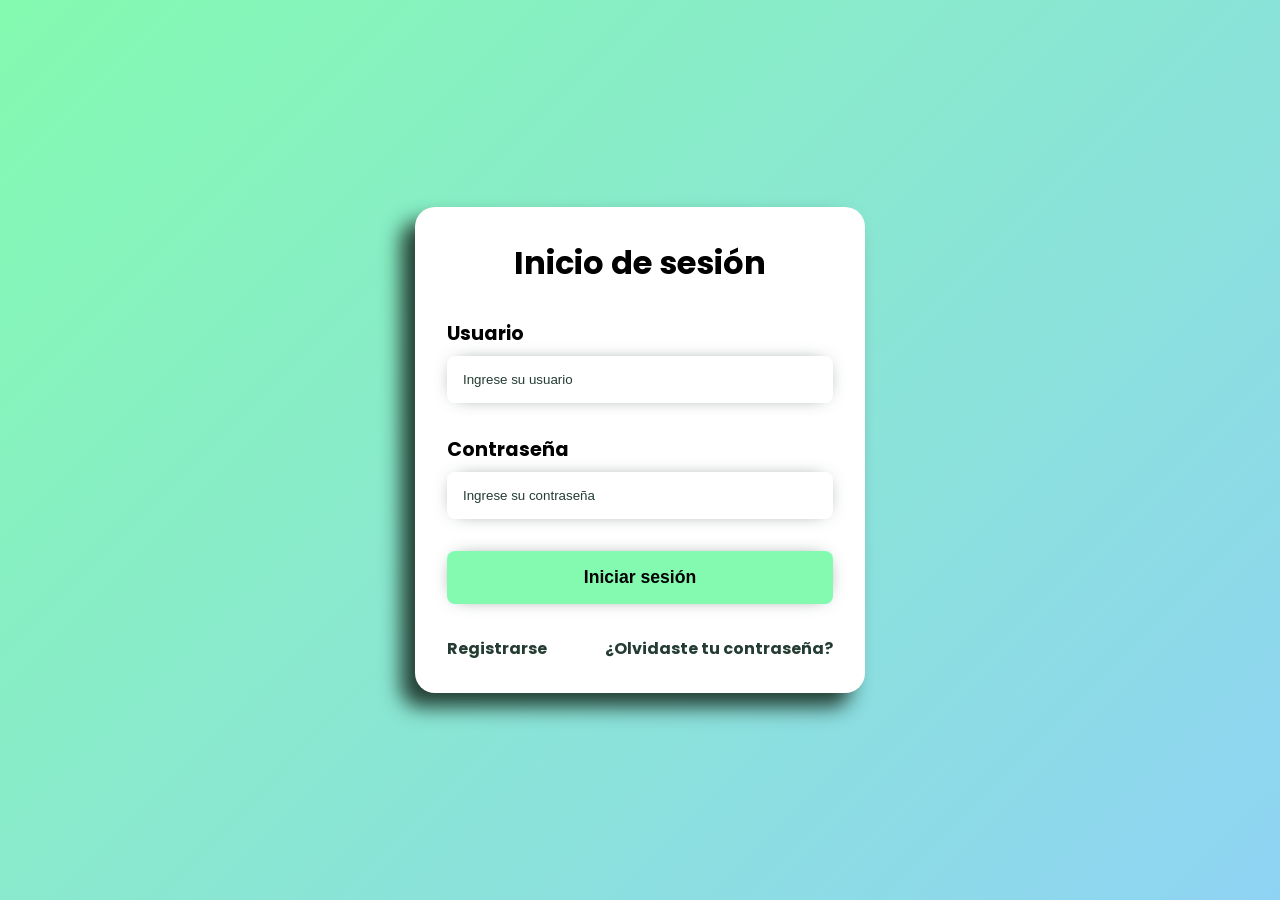
<file: formulario de inicio de sesion/index.html>
<!DOCTYPE html>
<html lang="en">

<head>
  <meta charset="UTF-8">
  <meta name="viewport" content="width=device-width, initial-scale=1.0">
  <link rel="preconnect" href="https://fonts.googleapis.com">
  <link rel="preconnect" href="https://fonts.gstatic.com" crossorigin>
  <link href="https://fonts.googleapis.com/css2?family=Poppins:wght@400;500;600;700&display=swap" rel="stylesheet">
  <script type="module" src="./src/index.js"></script>
  <link rel="stylesheet" href="css/style.css">
  <title>Formulario de inicio de sesión</title>
</head>

<body>
  <main>
    <!-- formulario de inicio de sesion -->
    <section class="formulario">
      <div class="login hidden">
        <div class="titulo-formulario">
          <h1>Inicio de sesión</h1>
        </div>
        <form action="">
          <div class="campo-formulario">
            <div class="formulario-label">
              <label for="login-usuario">Usuario</label>
            </div>
            <div class="formulario-input">
              <input type="text" id="login-usuario" name="login-usuario" placeholder="Ingrese su usuario" required>
            </div>
          </div>
          <div class="campo-formulario">
            <div class="formulario-label">
              <label for="login-contrasena">Contraseña</label>
            </div>
            <div class="formulario-input">
              <input type="password" id="login-contrasena" name="login-contrasena" placeholder="Ingrese su contraseña" required>
            </div>
          </div>
          <div class="boton-enviar">
            <button type="submit">Iniciar sesión</button>
          </div>
          <div class="otros-botones">
            <a href="" id="registrarse">Registrarse</a>
            <a href="">¿Olvidaste tu contraseña?</a>
          </div>
        </form>
      </div>

      <!-- formulario de registro -->

      <div class="registro">
        <div class="titulo-formulario">
          <h1>Registro</h1>
        </div>
        <form action="">
        <div class="campo-formulario">
          <div class="formulario-label">
            <label for="registro-usuario">Usuario</label>
          </div>
          <div class="formulario-input">
            <input type="text" id="registro-usuario" name="registro-usuario" placeholder="Elija su nombre de usuario" required>
          </div>
        </div>
        <div class="campo-formulario">
          <div class="formulario-label">
            <label for="registro-contrasena">Contraseña</label>
          </div>
          <div class="formulario-input">
            <input type="password" id="registro-contrasena" name="registro-contrasena" placeholder="Elija una contraseña" required>
          </div>
        </div>
        <div class="campo-formulario">
          <div class="formulario-label">
            <label for="registro-confirmar-contrasena">Confirmar contraseña</label>
          </div>
          <div class="formulario-input">
            <input type="password" id="registro-confirmar-contrasena" name="registro-confirmar-contrasena"
              placeholder="Confirme su contraseña" required>
          </div>
        </div>
        <div class="boton-enviar">
          <button type="submit">Registrarse</button>
        </div>
        <div class="otros-botones">
          <a href="" id="login">¿Ya tienes una cuenta?</a>
        </div>
        </form>
      </div>
    </section>
  </main>

</body>

</html>
</file>
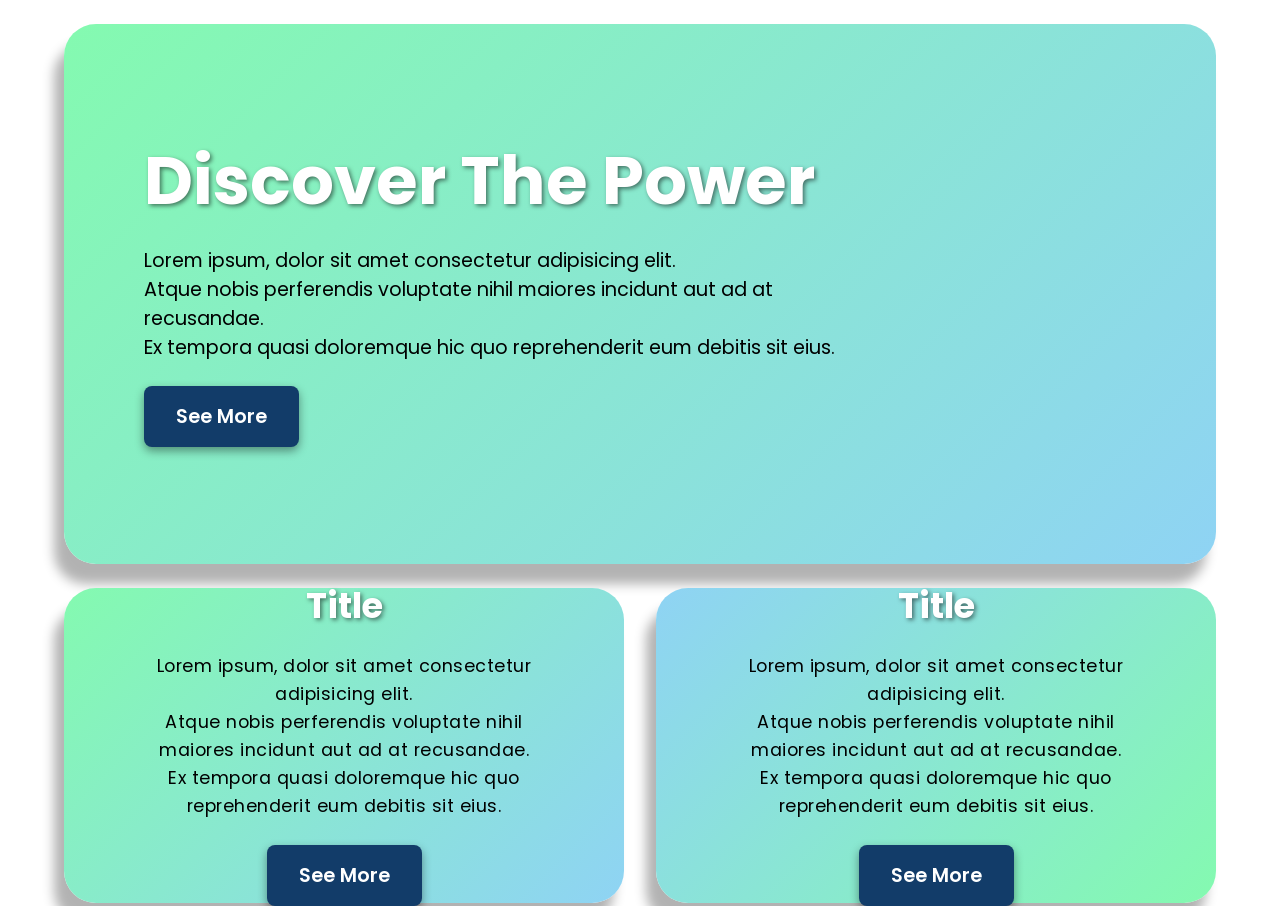
<file: hero/index.html>
<!DOCTYPE html>
<html lang="en">

<head>
  <meta charset="UTF-8">
  <meta name="viewport" content="width=device-width, initial-scale=1.0">
  <link rel="preconnect" href="https://fonts.googleapis.com">
  <link rel="preconnect" href="https://fonts.gstatic.com" crossorigin>
  <link href="https://fonts.googleapis.com/css2?family=Poppins:wght@400;500;600;700&display=swap" rel="stylesheet">
  <link rel="stylesheet" href="./style/style.css">
  <title>Hero</title>
</head>

<body>
  <main>
    <section class="hero">
      <div class="call-to-action">
        <div class="content">
          <div class="title-container">
            <h2>Discover the power</h2>
          </div>
          <div class="description-container">
            <p>Lorem ipsum, dolor sit amet consectetur adipisicing elit.<br> Atque nobis perferendis voluptate nihil maiores incidunt aut ad at recusandae. <br>Ex tempora quasi doloremque hic quo reprehenderit eum debitis sit eius.</p>
          </div>
          <div class="button-container">
            <button>See More</button>
          </div>
        </div>
      </div>
    </section>
    <section class="secundary">
      <div class="box1">
        <div class="title-box">
          <h2>Title</h2>
        </div>
        <div class="description-box">
          <p>Lorem ipsum, dolor sit amet consectetur adipisicing elit.<br> Atque nobis perferendis voluptate nihil maiores
            incidunt aut ad at recusandae. <br>Ex tempora quasi doloremque hic quo reprehenderit eum debitis sit eius.</p>
        </div>
        <div class="button-box">
          <button>See More</button>
        </div>
      </div>
      <div class="box2">
        <div class="title-box">
          <h2>Title</h2>
        </div>
        <div class="description-box">
          <p>Lorem ipsum, dolor sit amet consectetur adipisicing elit.<br> Atque nobis perferendis voluptate nihil maiores
            incidunt aut ad at recusandae. <br>Ex tempora quasi doloremque hic quo reprehenderit eum debitis sit eius.</p>
        </div>
        <div class="button-box">
          <button>See More</button>
        </div>
      </div>
    </section>
  </main>
</body>

</html>
</file>
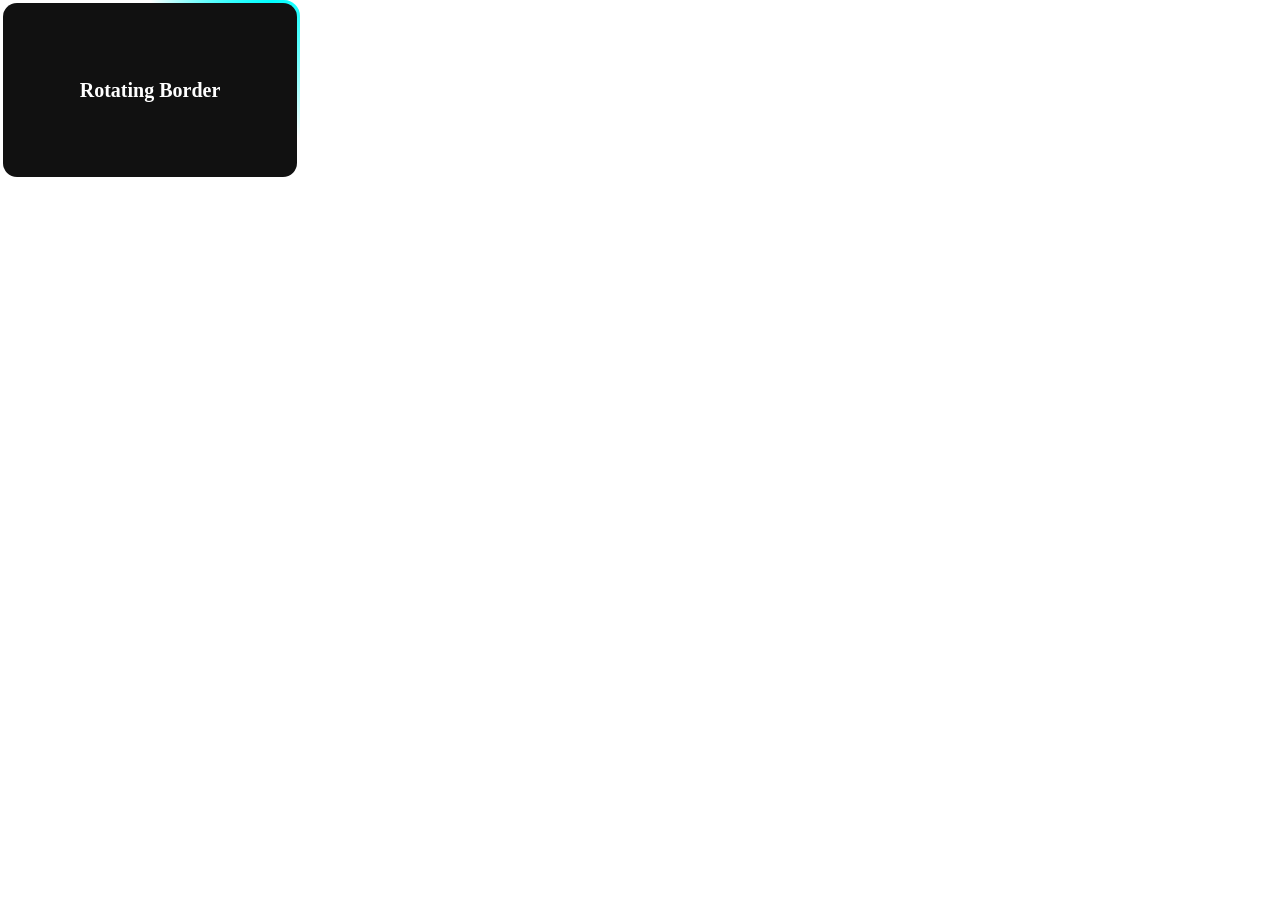
<file: rotating-glow-border/index.html>
<!DOCTYPE html>
<html lang="en">
<head>
  <meta charset="UTF-8">
  <meta name="viewport" content="width=device-width, initial-scale=1.0">
  <title>caja con borde animado</title>
  <link rel="stylesheet" href="./css/styles.css">
</head>
<body>
  

    <div class="box">

      <span>Rotating Border</span>
    
    </div>

  
</body>
</html>
</file>
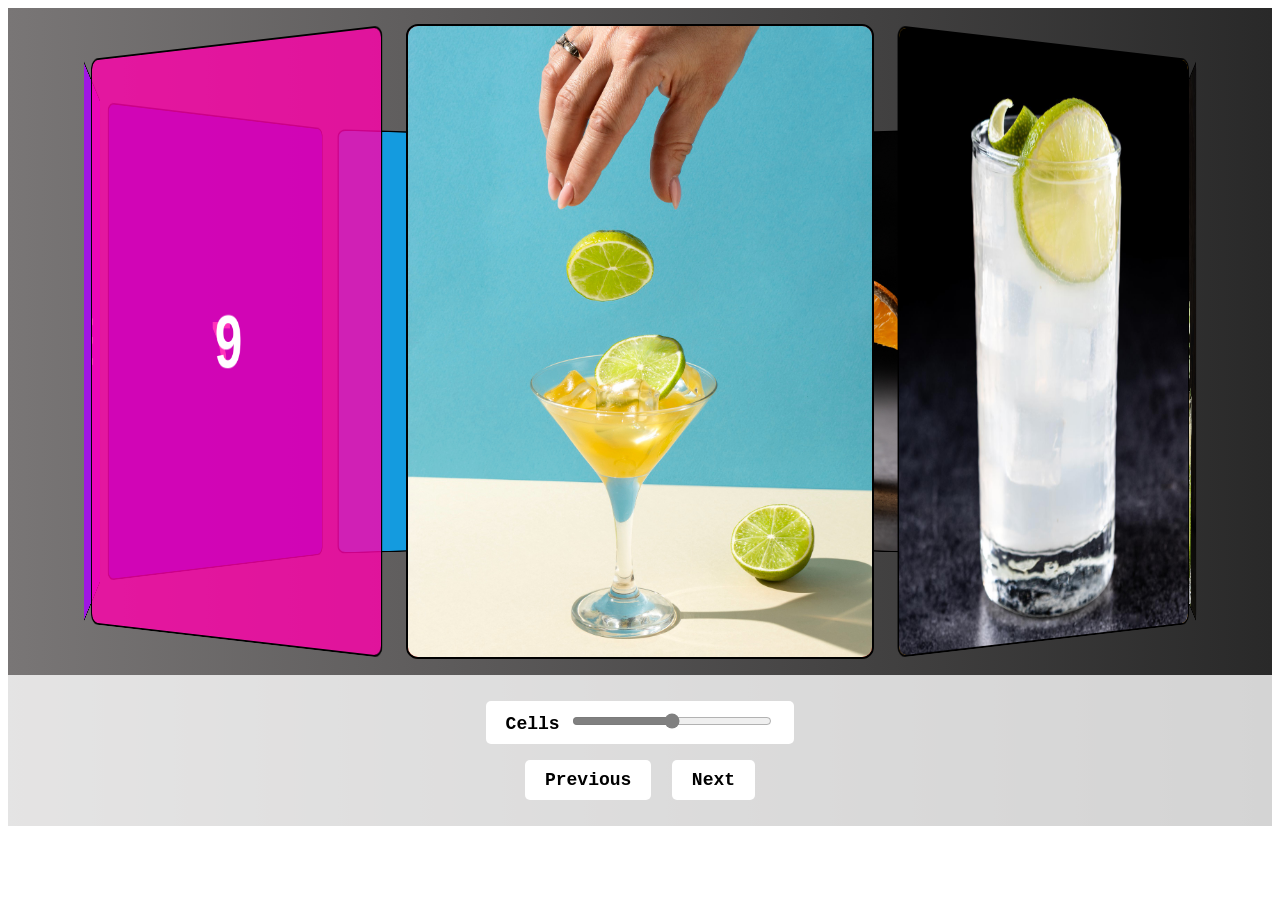
<file: slaider/index.html>
<!DOCTYPE html>
<html lang="en">

<head>
  <meta charset="UTF-8">
  <meta name="viewport" content="width=device-width, initial-scale=1.0">
  <title>Slaider</title>
  <script type="module" src="./src/index.js"></script>
  <link rel="stylesheet" href="./css/style.css">
</head>

<body>
  <main>
    <div class="slaider">
      <div class="scene">
        <div class="carousel">
          <div class="carousel__cell">
            <div class="imagen">
              <img src="./image/Margarita.webp" alt="margarita">
            </div>
          </div>
          <div class="carousel__cell">
            <div class="imagen">
              <img src="./image/Mojito.webp" alt="Mojito">
            </div>
          </div>
          <div class="carousel__cell">
            <div class="imagen">
              <img src="./image/vodka.webp" alt="VodkaTonic">
            </div>
          </div>
          <div class="carousel__cell">
            <div class="imagen">
              <img src="./image/negroni.webp" alt="Negroni">
            </div>
          </div>
          <div class="carousel__cell">
            <div class="imagen">
              <img src="./image/old.webp" alt="Old fashioned">
            </div>
          </div>
          <div class="carousel__cell">6</div>
          <div class="carousel__cell">7</div>
          <div class="carousel__cell">8</div>
          <div class="carousel__cell">9</div>
          <div class="carousel__cell">10</div>
          <div class="carousel__cell">11</div>
          <div class="carousel__cell">12</div>
          <div class="carousel__cell">13</div>
          <div class="carousel__cell">14</div>
          <div class="carousel__cell">15</div>
        </div>
      </div>

      <div class="carousel-options">
        <p>
          <label>
            Cells
            <input class="cells-range" type="range" min="3" max="15" value="9" />
          </label>
        </p>
        <p>
          <button class="previous-button">Previous</button>
          <button class="next-button">Next</button>
        </p>
      </div>
    </div>
  </main>
</body>

</html>
</file>
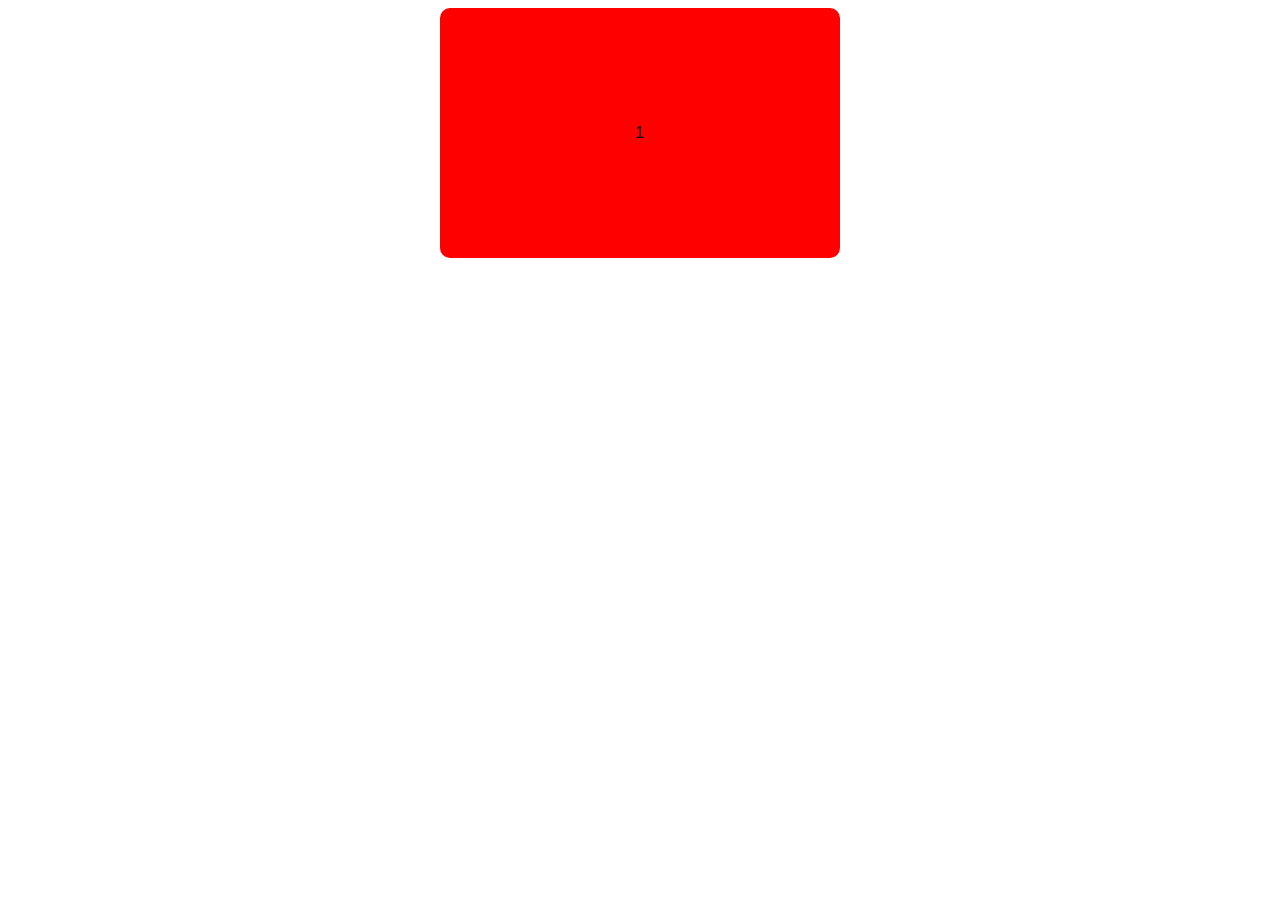
<file: slider/index.html>
<!DOCTYPE html>
<html lang="en">
<head>
  <meta charset="UTF-8">
  <meta name="viewport" content="width=device-width, initial-scale=1.0">
  <link rel="stylesheet" href="css/styles.css">
  <title>slider sin javascript</title>
</head>
<body>
  
  <div class="carousel">
    <div class="slide">1</div>
    <div class="slide">2</div>
    <div class="slide">3</div>
    <div class="slide">4</div>
    <div class="slide">5</div>
  </div>

</body>
</html>
</file>
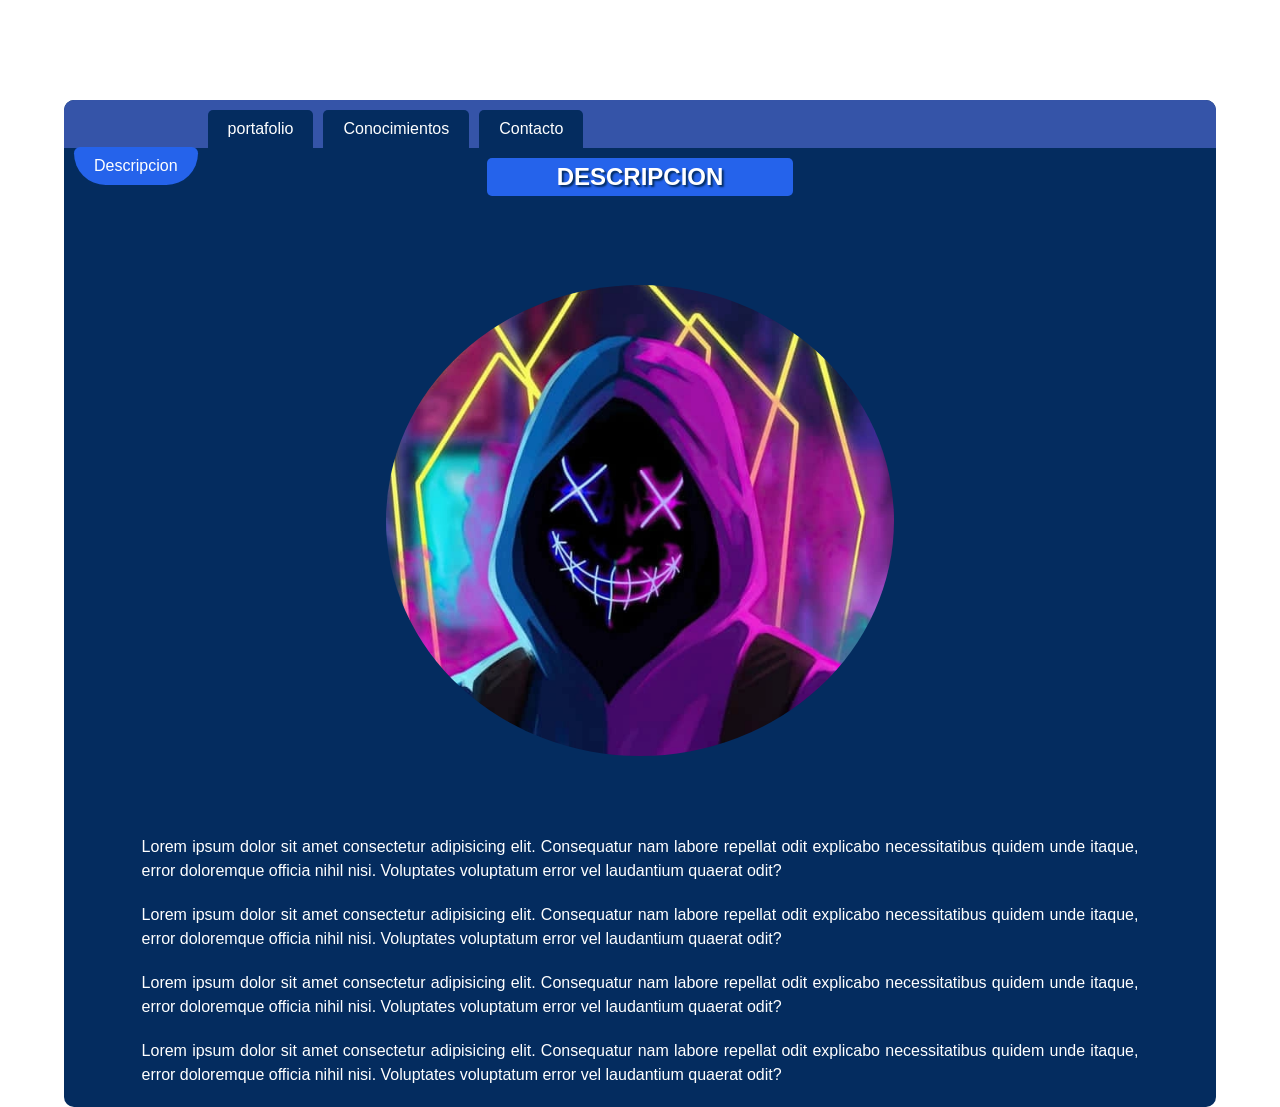
<file: piezas/cuadrado/index.html>
<!DOCTYPE html>
<html lang="en">

<head>
  <meta charset="UTF-8">
  <meta name="viewport" content="width=device-width, initial-scale=1.0">
  <script type="module" src="./src/index.js" defer></script>
  <link rel="stylesheet" href="./css/style.css">
  <title>Pestañas</title>
</head>

<body>
  <main>
    <div class="caja-windows-completa">

      <div class="pestañas">
        <ul class="lista-pestañas">
          <li class="pestaña activado pestaña-1"data-tab="contenido-1">Descripcion</li>
          <li class="pestaña pestaña-2"data-tab="contenido-2">portafolio</li>
          <li class="pestaña pestaña-3"data-tab="contenido-3">Conocimientos</li>
          <li class="pestaña pestaña-4"data-tab="contenido-4">Contacto</li>
        </ul>
      </div>
      <div class="contenidos">
        <div class="contenido contenido-1 activado" data-tab="contenido-1">
          <div class="titulo">
            <h2>Descripcion</h2>
          </div>
          <div class="imagen">
            <img src="./imagenes/perfil.webp" alt="perfil">
          </div>
          <div class="texto">
            <p>
              Lorem ipsum dolor sit amet consectetur adipisicing elit. Consequatur nam labore repellat odit explicabo
              necessitatibus quidem unde itaque, error doloremque officia nihil nisi. Voluptates voluptatum error vel
              laudantium quaerat odit?
            </p>
            <p>
              Lorem ipsum dolor sit amet consectetur adipisicing elit. Consequatur nam labore repellat odit explicabo
              necessitatibus quidem unde itaque, error doloremque officia nihil nisi. Voluptates voluptatum error vel
              laudantium quaerat odit?
            </p>
            <p>
              Lorem ipsum dolor sit amet consectetur adipisicing elit. Consequatur nam labore repellat odit explicabo
              necessitatibus quidem unde itaque, error doloremque officia nihil nisi. Voluptates voluptatum error vel
              laudantium quaerat odit?
            </p>
            <p>
              Lorem ipsum dolor sit amet consectetur adipisicing elit. Consequatur nam labore repellat odit explicabo
              necessitatibus quidem unde itaque, error doloremque officia nihil nisi. Voluptates voluptatum error vel
              laudantium quaerat odit?
            </p>
          </div>
        </div>
        <div class="contenido contenido-2" data-tab="contenido-2">
          <h2>portafolio</h2>
          <div class="card">
            <div class="img">
              <img src="./imagenes/poster.webp" alt="poster">
            </div>
            <div class="info">
              <h3>Pagina Web AV</h3>
              <p>
                Lorem ipsum dolor sit amet consectetur adipisicing elit. Consequatur nam labore repellat odit explicabo
                necessitatibus quidem unde itaque, error doloremque officia nihil nisi. Voluptates voluptatum error vel
                laudantium quaerat odit?
              </p>
              <button class="btn-ver">Ver proyecto</button>
            </div>
          </div>

          <div class="card">
            <div class="img">
              <img src="./imagenes/poster.webp" alt="poster">
            </div>
            <div class="info">
              <h3>Pagina Web AV</h3>
              <p>
                Lorem ipsum dolor sit amet consectetur adipisicing elit. Consequatur nam labore repellat odit explicabo
                necessitatibus quidem unde itaque, error doloremque officia nihil nisi. Voluptates voluptatum error vel
                laudantium quaerat odit?
              </p>
              <button class="btn-ver">Ver proyecto</button>
            </div>
          </div>

          <div class="card">
            <div class="img">
              <img src="./imagenes/poster.webp" alt="poster">
            </div>
            <div class="info">
              <h3>Pagina Web AV</h3>
              <p>
                Lorem ipsum dolor sit amet consectetur adipisicing elit. Consequatur nam labore repellat odit explicabo
                necessitatibus quidem unde itaque, error doloremque officia nihil nisi. Voluptates voluptatum error vel
                laudantium quaerat odit?
              </p>
              <button class="btn-ver">Ver proyecto</button>
            </div>
          </div>

          <div class="card">
            <div class="img">
              <img src="./imagenes/poster.webp" alt="poster">
            </div>
            <div class="info">
              <h3>Pagina Web AV</h3>
              <p>
                Lorem ipsum dolor sit amet consectetur adipisicing elit. Consequatur nam labore repellat odit explicabo
                necessitatibus quidem unde itaque, error doloremque officia nihil nisi. Voluptates voluptatum error vel
                laudantium quaerat odit?
              </p>
              <button class="btn-ver">Ver proyecto</button>
            </div>
          </div>

          <div class="card">
            <div class="img">
              <img src="./imagenes/poster.webp" alt="poster">
            </div>
            <div class="info">
              <h3>Pagina Web AV</h3>
              <p>
                Lorem ipsum dolor sit amet consectetur adipisicing elit. Consequatur nam labore repellat odit explicabo
                necessitatibus quidem unde itaque, error doloremque officia nihil nisi. Voluptates voluptatum error vel
                laudantium quaerat odit?
              </p>
              <button class="btn-ver">Ver proyecto</button>
            </div>
          </div>

          <div class="card">
            <div class="img">
              <img src="./imagenes/poster.webp" alt="poster">
            </div>
            <div class="info">
              <h3>Pagina Web AV</h3>
              <p>
                Lorem ipsum dolor sit amet consectetur adipisicing elit. Consequatur nam labore repellat odit explicabo
                necessitatibus quidem unde itaque, error doloremque officia nihil nisi. Voluptates voluptatum error vel
                laudantium quaerat odit?
              </p>
              <button class="btn-ver">Ver proyecto</button>
            </div>
          </div>

          <div class="card">
            <div class="img">
              <img src="./imagenes/poster.webp" alt="poster">
            </div>
            <div class="info">
              <h3>Pagina Web AV</h3>
              <p>
                Lorem ipsum dolor sit amet consectetur adipisicing elit. Consequatur nam labore repellat odit explicabo
                necessitatibus quidem unde itaque, error doloremque officia nihil nisi. Voluptates voluptatum error vel
                laudantium quaerat odit?
              </p>
              <button class="btn-ver">Ver proyecto</button>
            </div>
          </div>

          <div class="card">
            <div class="img">
              <img src="./imagenes/poster.webp" alt="poster">
            </div>
            <div class="info">
              <h3>Pagina Web AV</h3>
              <p>
                Lorem ipsum dolor sit amet consectetur adipisicing elit. Consequatur nam labore repellat odit explicabo
                necessitatibus quidem unde itaque, error doloremque officia nihil nisi. Voluptates voluptatum error vel
                laudantium quaerat odit?
              </p>
              <button class="btn-ver">Ver proyecto</button>
            </div>
          </div>
        </div>
        <div class="contenido contenido-3" data-tab="contenido-3">
          <h2>Conocimientos</h2>
          <div class="short-card">
            <div class="icon">
              <svg xmlns="http://www.w3.org/2000/svg" viewBox="0 0 24 24">
                <title>file-clock</title>
                <path
                  d="M4 2C2.89 2 2 2.89 2 4V20A2 2 0 0 0 4 22H12.41A7 7 0 0 0 16 23A7 7 0 0 0 23 16A7 7 0 0 0 18 9.3V8L12 2H4M11 3.5L16.5 9H11V3.5M16 11A5 5 0 0 1 21 16A5 5 0 0 1 16 21A5 5 0 0 1 11 16A5 5 0 0 1 16 11M15 12V17L18.61 19.16L19.36 17.94L16.5 16.25V12H15Z" />
              </svg>
            </div>
            <div class="descripcion">
              <div class="titulo">
                <h3>HTML5</h3>
              </div>
              <div class="texto">
                <p>Estructura de páginas web</p>
              </div>
            </div>
          </div>
          <div class="short-card">
            <div class="icon">
              <svg xmlns="http://www.w3.org/2000/svg" viewBox="0 0 24 24">
                <title>file-clock</title>
                <path
                  d="M4 2C2.89 2 2 2.89 2 4V20A2 2 0 0 0 4 22H12.41A7 7 0 0 0 16 23A7 7 0 0 0 23 16A7 7 0 0 0 18 9.3V8L12 2H4M11 3.5L16.5 9H11V3.5M16 11A5 5 0 0 1 21 16A5 5 0 0 1 16 21A5 5 0 0 1 11 16A5 5 0 0 1 16 11M15 12V17L18.61 19.16L19.36 17.94L16.5 16.25V12H15Z" />
              </svg>
            </div>
            <div class="descripcion">
              <div class="titulo">
                <h3>HTML5</h3>
              </div>
              <div class="texto">
                <p>Estructura de páginas web</p>
              </div>
            </div>
          </div>
          <div class="short-card">
            <div class="icon">
              <svg xmlns="http://www.w3.org/2000/svg" viewBox="0 0 24 24">
                <title>file-clock</title>
                <path
                  d="M4 2C2.89 2 2 2.89 2 4V20A2 2 0 0 0 4 22H12.41A7 7 0 0 0 16 23A7 7 0 0 0 23 16A7 7 0 0 0 18 9.3V8L12 2H4M11 3.5L16.5 9H11V3.5M16 11A5 5 0 0 1 21 16A5 5 0 0 1 16 21A5 5 0 0 1 11 16A5 5 0 0 1 16 11M15 12V17L18.61 19.16L19.36 17.94L16.5 16.25V12H15Z" />
              </svg>
            </div>
            <div class="descripcion">
              <div class="titulo">
                <h3>HTML5</h3>
              </div>
              <div class="texto">
                <p>Estructura de páginas web</p>
              </div>
            </div>
          </div>
          <div class="short-card">
            <div class="icon">
              <svg xmlns="http://www.w3.org/2000/svg" viewBox="0 0 24 24">
                <title>file-clock</title>
                <path
                  d="M4 2C2.89 2 2 2.89 2 4V20A2 2 0 0 0 4 22H12.41A7 7 0 0 0 16 23A7 7 0 0 0 23 16A7 7 0 0 0 18 9.3V8L12 2H4M11 3.5L16.5 9H11V3.5M16 11A5 5 0 0 1 21 16A5 5 0 0 1 16 21A5 5 0 0 1 11 16A5 5 0 0 1 16 11M15 12V17L18.61 19.16L19.36 17.94L16.5 16.25V12H15Z" />
              </svg>
            </div>
            <div class="descripcion">
              <div class="titulo">
                <h3>HTML5</h3>
              </div>
              <div class="texto">
                <p>Estructura de páginas web</p>
              </div>
            </div>
          </div>
          <div class="short-card">
            <div class="icon">
              <svg xmlns="http://www.w3.org/2000/svg" viewBox="0 0 24 24">
                <title>file-clock</title>
                <path
                  d="M4 2C2.89 2 2 2.89 2 4V20A2 2 0 0 0 4 22H12.41A7 7 0 0 0 16 23A7 7 0 0 0 23 16A7 7 0 0 0 18 9.3V8L12 2H4M11 3.5L16.5 9H11V3.5M16 11A5 5 0 0 1 21 16A5 5 0 0 1 16 21A5 5 0 0 1 11 16A5 5 0 0 1 16 11M15 12V17L18.61 19.16L19.36 17.94L16.5 16.25V12H15Z" />
              </svg>
            </div>

            <div class="descripcion">
              <div class="titulo">
                <h3>HTML5</h3>
              </div>
              <div class="texto">
                <p>Estructura de páginas web</p>
              </div>
            </div>
          </div>
          <div class="short-card">
            <div class="icon">
              <svg xmlns="http://www.w3.org/2000/svg" viewBox="0 0 24 24">
                <title>file-clock</title>
                <path
                  d="M4 2C2.89 2 2 2.89 2 4V20A2 2 0 0 0 4 22H12.41A7 7 0 0 0 16 23A7 7 0 0 0 23 16A7 7 0 0 0 18 9.3V8L12 2H4M11 3.5L16.5 9H11V3.5M16 11A5 5 0 0 1 21 16A5 5 0 0 1 16 21A5 5 0 0 1 11 16A5 5 0 0 1 16 11M15 12V17L18.61 19.16L19.36 17.94L16.5 16.25V12H15Z" />
              </svg>
            </div>
            <div class="descripcion">
              <div class="titulo">
                <h3>HTML5</h3>
              </div>
              <div class="texto">
                <p>Estructura de páginas web</p>
              </div>
            </div>
          </div>
        </div>

        <div class="contenido contenido-4" data-tab="contenido-4">
          <div class="titulo-form">
            <h2>Contacto</h2>
          </div>
          <form action="">

            <div class="nombre">
              <div class="label">
                <label for="nombre">Nombre</label>
              </div>

              <div class="input">
                <input type="text" placeholder="Nombre">
              </div>
            </div>

            <div class="correo">
            <div class="label">
              <label for="correo">Correo</label>
            </div>

            <div class="input">
              <input type="email" placeholder="Correo">
            </div>
            </div>

            <div class="mensaje">
            <div class="label">
              <label for="mensaje">Mensaje</label>
            </div>

            <div class="input">
              <textarea placeholder="Mensaje"></textarea>
            </div>
            </div>

            <button>Enviar</button>
          </form>
        </div>
      </div>
    </div>
  </main>
</body>

</html>
</file>
<file: formulario de inicio de sesion/css/style.css>
* {
  margin: 0;
  padding: 0;
  box-sizing: border-box;
}

body {
  background: linear-gradient(135deg, #84fab0 0%, #8fd3f4 100%);
  font-family: "Poppins", sans-serif;
  font-weight: 500;
  font-style: normal;
}

main {
  display: flex;
  justify-content: center;
  align-items: center;
  height: 100vh;
}
.formulario {
  display: flex;
  justify-content: center;
  align-items: center;
  width: 100%;
  min-width: 500px;
  padding: 2rem;
}

.login {
  display: none;
  flex-direction: column;
  justify-content: center;
  align-items: center;
  gap: 2rem;
  background-color: #fff;
  border-radius: 20px;
  box-shadow: -14px 14px 20px 0px #243f34;
  width: 100%;
  max-width: 450px;
  padding: 2rem;
}

.login.hidden {
  display: flex;
}

.login .titulo-formulario h1 {
  font-size: 2rem;
  font-weight: bold;
  color: #000;
}

form {
  display: flex;
  flex-direction: column;
  justify-content: center;
  align-items: center;
  gap: 2rem;
  width: 100%;
  
}

form .campo-formulario {
  display: flex;
  flex-direction: column;
  justify-content: center;
  align-items: center;
  gap: 0.5rem;
  width: 100%;
}

.campo-formulario .formulario-label {
  width: 100%;
  font-size: 1.2rem;
  font-weight: bold;
}

.campo-formulario .formulario-input {
  width: 100%;
}

.campo-formulario .formulario-input input {
  width: 100%;
  padding: 1rem;
  border: none;
  border-radius: 0.5rem;
  box-shadow: 0px 0px 20px -10px #243c32 ;
  transition: 0.2s ease-in-out;
}

.campo-formulario .formulario-input input:focus {
  outline: none;
  box-shadow: 0px 0px 10px -5px #243c32 inset;
}

.campo-formulario .formulario-input input::placeholder {
  color: #243c32;
}

.campo-formulario .formulario-input input:focus::placeholder {
  color: transparent;
}

.campo-formulario .formulario-input input:hover {
  box-shadow: 0px 0px 10px -5px #243c32 inset;
  translate: 0 -4px;
  transition: 0.2s ease-in-out;
}

.campo-formulario .formulario-input input:active {
  box-shadow: 0px 0px 10px -5px #243c32 inset;
  translate: 0 -2px;
  transition: 0.2s ease-in-out;
}

.boton-enviar {
  width: 100%;
}

.boton-enviar button {
  width: 100%;
  padding: 1rem;
  border: none;
  border-radius: 0.5rem;
  background-color: #84fab0;
  transition: 0.2s ease-in-out;
  color: black;
  font-weight: bold;
  font-size: 1.1rem;
  cursor: pointer;
  box-shadow: 0px 0px 20px -10px #243c32 ;
}

.boton-enviar button:hover {
  translate: 0 -4px;
  transition: 0.2s ease-in-out;
  box-shadow: 0px 0px 20px -5px #243c32 ;
}

.boton-enviar button:active {
  translate: 0 -2px;
  transition: 0.2s ease-in-out;
  box-shadow: 0px 0px 20px 0px #243c32 ;
}

.login form .otros-botones {
  display: flex;
  justify-content: space-between;
  align-items: center;
  width: 100%;
}

.otros-botones a {
  text-decoration: none;
  color: #243c32;
  font-weight: bold;
  font-size: 1rem;
  transition: 0.2s ease-in-out;
}

.otros-botones a:hover {
  translate: 0 -3px;
  transition: 0.2s ease-in-out;
}

.otros-botones a:active {
  translate: 0 -2px;
  transition: 0.2s ease-in-out;
}
.formulario .registro {
  display: none;
  flex-direction: column;
  justify-content: center;
  align-items: center;
  gap: 1rem;
  background-color: #fff;
  border-radius: 20px;
  box-shadow: -14px 14px 20px 0px #243f34;
  width: 100%;
  max-width: 450px;
  padding: 2rem;
}

.formulario .registro.hidden {
  display: flex;
}

.formulario .registro .titulo-formulario h1 {
  font-size: 2rem;
  font-weight: bold;
  color: #000;
}
</file>
<file: hero/style/style.css>
* {
  margin: 0;
  padding: 0;
  box-sizing: border-box;
  font-family: 'Poppins', sans-serif;
}

body {
  display: flex;
  justify-content: center;
  align-items: center;
}

main {
  height: 100vh;
  width: 100vw;
}

.hero {
  background: linear-gradient(135deg, #84fab0 0%, #8fd3f4 100%);
  height: 60vh;
  width: 90vw;
  margin: 1.5rem auto;
  display: grid;
  grid-template-columns: 3fr 1fr;
  justify-content: center;
  align-items: center;
  position: relative;
  padding: 0 5rem;
  border-radius: 2rem;
  box-shadow: -10px 20px 12px 0px rgba(0, 0, 0, 0.3);
}

.content {
  display: flex;
  flex-direction: column;
  gap: 1.5rem;
  z-index: 20;
}

.content .title-container h2 {
  font-size: 4.2rem;
  text-transform: capitalize;
  line-height: 1.2;
  font-weight: 700;
  color: #fff;
  text-shadow: 2px 2px 4px rgba(0, 0, 0, 0.5);
}

.content .description-container p {
  font-size: 1.2rem;
  color: #000;
}

.content .button-container button {
  padding: 1rem 2rem;
  font-size: 1.2rem;
  font-weight: 600;
  color: #fff;
  background: #123C69;
  border: none;
  border-radius: 0.5rem;
  cursor: pointer;
  transition: all 0.3s ease;
  box-shadow: 0px 4px 10px 0px rgba(0, 0, 0, 0.4);
}

button:hover {
  transform: scale(1.1);
  background: #0B2D4D;
  box-shadow: 0px 4px 15px 0px rgba(0, 0, 0, 0.7);
}

.hero img {
  position: absolute;
  top: 10%;
  right: 5%;
  width: 500px;
  z-index: 5;
}

/* secundario */

.secundary{
  display: grid;
  grid-template-columns: 1fr 1fr;
  gap: 2rem;
  justify-content: center;
  align-items: center;
  height: 30vh;
  width: 90vw;
  margin: 0 auto;
  position: relative;
}

.box1 {
  background: linear-gradient(135deg, #84fab0 0%, #8fd3f4 100%);
  display: flex;
  flex-direction: column;
  justify-content: center;
  align-items: center;
  gap: 1.5rem;
  height: 35vh;
  width: 100%;
  padding: 1.5rem 5rem;
  border-radius: 2rem;
  box-shadow: -10px 20px 12px 0px rgba(0, 0, 0, 0.3);
}

.box2{
  background: linear-gradient(135deg, #8fd3f4 0%, #84fab0 100%);
  display: flex;
  flex-direction: column;
  justify-content: center;
  align-items: center;
  gap: 1.5rem;
  height: 35vh;
  width: 100%;
  padding: 1.5rem 5rem;
  border-radius: 2rem;
  box-shadow: -10px 20px 12px 0px rgba(0, 0, 0, 0.3);
}

.title-box h2{
  font-size: 2.2rem;
  text-transform: capitalize;
  line-height: 1.2;
  font-weight: 700;
  color: #fff;
  text-shadow: 2px 2px 4px rgba(0, 0, 0, 0.5);
}

.description-box p{
  text-align: center;
  font-size: 1.1rem;
  color: #000;
  line-height: 1.6;
  letter-spacing: 0.5px;
}

.button-box button{
  padding: 1rem 2rem;
  font-size: 1.2rem;
  font-weight: 600;
  color: #fff;
  background: #123C69;
  border: none;
  border-radius: 0.5rem;
  cursor: pointer;
  transition: all 0.3s ease;
  box-shadow: 0px 4px 10px 0px rgba(0, 0, 0, 0.4);
}
</file>
<file: rotating-glow-border/css/styles.css>
* {
  margin: 0;
  padding: 0;
  box-sizing: border-box;
}


.box {
  position: relative;
  width: 300px;
  height: 180px;
  border-radius: 16px;
  overflow: hidden;
  display: flex;
  justify-content: center;
  align-items: center;
}

.box::before {
  content: '';
  position: absolute;
  inset: -50%;
  z-index: -1;
  background: conic-gradient(from 0deg,
      transparent 0%,
      cyan 15%,
      transparent 30%);
  animation: spin 3s infinite linear;
}

.box::after {
  content: '';
  position: absolute;
  inset: 3px;
  background: #111;
  border-radius: 14px;

}

@keyframes spin {
  to {
    transform: rotate(360deg);
  }
}

.box span {
  color: #fff;
  font-size: 20px;
  font-weight: bold;
  z-index: 1;
}
</file>
<file: slaider/css/style.css>
* {
  box-sizing: border-box;
}

body {
  font-family: sans-serif;
  text-align: center;
}

main {
  background: linear-gradient(to right, #797676, #292929);
  width: 100%;
  height: 100%;
}

.scene {
  position: relative;
  width: min(88vw, 620px);
  aspect-ratio: 3 / 2;
  margin: 0 auto;
  perspective: 2500px;
}

.carousel {
  width: 100%;
  height: 100%;
  position: absolute;
  transform: translateZ(-288px);
  transform-style: preserve-3d;
  transition: transform 1s;
}

.carousel__cell {
  position: absolute;
  width: calc(100% - 32px);
  height: calc(100% - 32px);
  left: 16px;
  top: 16px;
  border: 2px solid black;
  border-radius: 12px;
  overflow: hidden;
  display: flex;
  align-items: center;
  justify-content: center;
  font-size: 80px;
  font-weight: bold;
  color: white;
  text-align: center;
  transition: transform 1s, opacity 1s;
}

.imagen,
.imagen img {
  width: 100%;
  height: 100%;
}

.imagen {
  position: absolute;
  inset: 0;
}

.imagen img {
  display: block;
  object-fit: cover;
}


.carousel__cell:nth-child(9n + 1) {
  background: hsla(0, 100%, 50%, 0.8);
}
.carousel__cell:nth-child(9n + 2) {
  background: hsla(40, 100%, 50%, 0.8);
}
.carousel__cell:nth-child(9n + 3) {
  background: hsla(80, 100%, 50%, 0.8);
}
.carousel__cell:nth-child(9n + 4) {
  background: hsla(120, 100%, 50%, 0.8);
}
.carousel__cell:nth-child(9n + 5) {
  background: hsla(160, 100%, 50%, 0.8);
}
.carousel__cell:nth-child(9n + 6) {
  background: hsla(200, 100%, 50%, 0.8);
}
.carousel__cell:nth-child(9n + 7) {
  background: hsla(240, 100%, 50%, 0.8);
}
.carousel__cell:nth-child(9n + 8) {
  background: hsla(280, 100%, 50%, 0.8);
}
.carousel__cell:nth-child(9n + 0) {
  background: hsla(320, 100%, 50%, 0.8);
}

.carousel__cell:nth-child(1) {
  transform: rotateY(0deg) translateZ(288px);
}
.carousel__cell:nth-child(2) {
  transform: rotateY(40deg) translateZ(288px);
}
.carousel__cell:nth-child(3) {
  transform: rotateY(80deg) translateZ(288px);
}
.carousel__cell:nth-child(4) {
  transform: rotateY(120deg) translateZ(288px);
}
.carousel__cell:nth-child(5) {
  transform: rotateY(160deg) translateZ(288px);
}
.carousel__cell:nth-child(6) {
  transform: rotateY(200deg) translateZ(288px);
}
.carousel__cell:nth-child(7) {
  transform: rotateY(240deg) translateZ(288px);
}
.carousel__cell:nth-child(8) {
  transform: rotateY(280deg) translateZ(288px);
}
.carousel__cell:nth-child(9) {
  transform: rotateY(320deg) translateZ(288px);
}

.carousel-options {
  text-align: center;
  position: relative;
  gap: 2rem;
  padding: 10px;
  z-index: 2;
  background: hsla(0, 0%, 100%, 0.8);
}

.carousel-options p button {
  padding: 10px 20px;
  margin: 0 0.5rem;
  background-color: rgb(255, 255, 255);
  border: none;
  border-radius: 5px;
  cursor: pointer;
  color: black;
  font-size: 18px;
  font-weight: bold;
  font-family: "Courier New", Courier, monospace;
}

.carousel-options label input[type="range"] {
  width: 200px;
  accent-color: gray;
}

.carousel-options label{
  display: inline-block;
  padding: 10px 20px;
  margin: 0 0.5rem;
  background-color: rgb(255, 255, 255);
  border: none;
  border-radius: 5px;
  cursor: pointer;
  color: black;
  font-size: 18px;
  font-weight: bold;
  font-family: "Courier New", Courier, monospace;
}
</file>
<file: slider/css/styles.css>
* {
  box-sizing: border-box;
}

body {
  font-family: Arial, sans-serif;
  display: flex;
  flex-direction: column;
  justify-content: center;
  align-items: center;
}

/* todo lo demas es el slider con puntos. 
esto es un anchor name (es como un nombre que le ponemos a un elemento para podernos referir a el) y se usa mucho con los scroll markers*/

.carousel {
  width: 400px;
  height: 250px;
  display: flex;
  overflow-x: scroll;
  scroll-snap-type: x mandatory;
  scroll-marker-group: after;
  border-radius: 10px;
  anchor-name: --carousel;
  scroll-behavior: smooth;
  overscroll-behavior-x: contain;
  scroll-snap-stop: always;
  /* anchor-name: --my-carousel; esto va con el slider con flechas */
}

.slide:nth-child(1) {
  background-color: red;
}

.slide:nth-child(2) {
  background-color: green;
}

.slide:nth-child(3) {
  background-color: blue;
}

.slide:nth-child(4) {
  background-color: yellow;
}

.slide:nth-child(5) {
  background-color: purple;
}

.slide::scroll-marker {
  content: "";
  width: 14px;
  height: 14px;
  border-radius: 50%;
  background: #ccc;
  cursor: pointer;

}

.slide::scroll-marker:target-current {
  background: #000;
}

.carousel::-webkit-scrollbar {
  display: none;
}

/* eliminar esto para que solo sea de flechas  */

.carousel::scroll-marker-group {
  position: fixed;
  position-anchor: --carousel;
  top: calc(anchor(bottom) + 14px);
  left: anchor(center);
  display: flex;
  gap: 8px;
  transform: translateX(-50%);
}

.slide {
  flex: 0 0 100%;
  scroll-snap-align: center;
  display: flex;
  justify-content: center;
  align-items: center;
}


/* de aqui para abajo es para hacer un slider con flechas, eliminalo si quieres un slider con puntos solo */

/* .carousel::scroll-button(*) {
  border: 0;
  font-size: 2rem;
  background: none;
  color: black;
  opacity: 0.7;
  cursor: pointer;
  position: absolute;
  position-anchor: --my-carousel;
  align-self: anchor-center;
}

.carousel::scroll-button(*):hover,
.carousel::scroll-button(*):focus {
  opacity: 1;
}

.carousel::scroll-button(*):active {
  translate: 1px 1px;
}

.carousel::scroll-button(*):disabled {
  opacity: 0.2;
  cursor: unset;
}

.carousel::scroll-button(left) {
  content: "◄";
  right: calc(anchor(left) - 45px);
}

.carousel::scroll-button(right) {
  content: "►";
  left: calc(anchor(right) - 45px);
} */
</file>
<file: piezas/cuadrado/css/style.css>
* {
  padding: 0;
  margin: 0;
  box-sizing: border-box;
}

:root {
  --color-primary: #2563eb;
  --color-secondary: #042c5f;
  --color-tertiary: #3554a8;
  --color-quaternary: #3175b4;
  --color-quinary: #6b6a6a;
  --color-withe: #ffffff;
  --color-parrafo: #cfcfcf;

  --font-primary: sans-serif;
  --font-secondary: 'Roboto', sans-serif;
}

body {
  font-family: var(--font-primary);
  background-color: var(--color-withe);
  color: white;
}

main {
  margin-top: 100px;
}

.caja-windows-completa {
  width: 90%;
  margin: 0 auto;
  background-color: var(--color-secondary);
  display: flex;
  flex-direction: column;
  border-radius: 10px;
  overflow: hidden;
}

.pestañas {
  display: flex;
  padding: 0 10px;
  padding-top: 10px;
  padding-bottom: 0px;
  width: 100%;
  background-color: var(--color-tertiary);
}

.pestaña.activado {
  background-color: var(--color-primary);
  color: var(--color-withe);
  border-radius: 10px 10px 50px 50px;
  transition: all 0.3s ease;
  transform: translateY(37px);
}

.pestañas ul {
  display: flex;
  list-style: none;
  justify-content: center;
  gap: 10px;
}

.pestañas ul li {
  padding: 10px 20px;
  cursor: pointer;
  background-color: var(--color-secondary);
  color: var(--color-withe);
  border-radius: 5px 5px 0 0;
  transition: all 0.3s ease;
}

.contenido {
  background-color: var(--color-pestaña);
}

.contenido-1.activado {
  display: grid;
  grid-template-columns: repeat(auto-fill, minmax(min(100%, 550px), 1fr));
  gap: 10px;
  padding: 10px;
  width: 90%;
  margin: 0 auto;
}

.contenido-1,
.contenido-2,
.contenido-3,
.contenido-4 {
  display: none;
}

.contenido-1 .titulo {
  color: var(--color-withe);
  font-size: 1rem;
  grid-column: 1 / -1;
  text-align: center;
  text-transform: uppercase;
  text-shadow: 2px 2px 2px var(--color-secondary);
  background-color: var(--color-primary);
  padding: 5px;
  border-radius: 5px;
  width: 30%;
  margin: 0 auto;
  margin-bottom: 20px;
}

.contenido-1 .imagen {
  display: flex;
  align-items: center;
  justify-content: center;

}

.contenido-1 .imagen img {
  width: 50%;
  height: 80%;
  object-fit: cover;
  border-radius: 50%;
}

.contenido-1 .texto p {
  color: var(--color-withe);
  font-size: 1rem;
  line-height: 1.5;
  text-align: justify;
  padding: 10px;
}


.contenido-2.activado {
  display: grid;
  grid-template-columns: repeat(auto-fill, minmax(min(100%, 300px), 1fr));
  gap: 20px;
  padding: 2rem;
  margin: 0 auto;
  width: 90%;
}

.contenido-2.activado h2 {
  color: var(--color-withe);
  grid-column: 1 / -1;
  text-align: center;
  text-transform: uppercase;
  text-shadow: 2px 2px 2px var(--color-secondary);
  background-color: var(--color-primary);
  padding: 5px;
  border-radius: 5px;
  width: 30%;
  margin: 0 auto;
  margin-top: 15px;
}

.contenido-2.activado .card {
  background-color: var(--color-tertiary);
  border-radius: 10px;
  padding: 10px;
  color: var(--color-withe);
  display: flex;
  flex-direction: column;
  gap: 5px;
}

.contenido-2.activado .card .img img {
  width: 100%;
  height: 100%;
  object-fit: cover;
  padding-bottom: 0px;
  margin-bottom: 0px;
  border-radius: 5px;
}

.contenido-2.activado .card .info {
  display: flex;
  flex-direction: column;
  align-items: center;
  gap: 10px;
  margin-top: 35px;
  padding: 0px 20px 20px 20px;
}

.contenido-2.activado .card .info h3 {
  color: var(--color-withe);
  font-size: 1.5rem;
  text-align: center;
  padding: 10px;
  font-weight: 700;
  
}

.contenido-2.activado .card .info p {
  color: var(--color-parrafo);
  font-size: 1rem;
  text-align: center;
}

.contenido-2.activado .card .info .btn-ver {
  background-color: var(--color-primary);
  color: var(--color-withe);
  padding: 10px;
  font-size: 1.2rem;
  font-weight: 700;
  border: none;
  border-radius: 5px;
  cursor: pointer;
  transition: all 0.3s ease;
  width: 100%;
  margin-top: 15px;
}

.contenido-2.activado .card .info .btn-ver:hover {
  background-color: var(--color-secondary);
  color: var(--color-withe);
}

.contenido-3.activado {
  display: grid;
  grid-template-columns: repeat(auto-fill, minmax(min(100%, 400px), 1fr));
  gap: 20px;
  padding: 2rem;
  margin: 0 auto;
  width: 90%;
}

.contenido-3.activado h2 {
  color: var(--color-withe);
  grid-column: 1 / -1;
  text-align: center;
  text-transform: uppercase;
  text-shadow: 2px 2px 2px var(--color-secondary);
  background-color: var(--color-primary);
  padding: 5px;
  border-radius: 5px;
  width: 30%;
  margin: 0 auto;
  margin-top: 15px;
}

.contenido-3.activado .short-card {
  background-color: var(--color-tertiary);
  border-radius: 10px;
  padding: 10px;
  color: var(--color-parrafo);
  display: flex;
  flex-direction: column;
  gap: 10px;
}

.contenido-3.activado .short-card .icon {
  display: flex;
  align-items: center;
  justify-content: center;
}

.contenido-3.activado .short-card .icon svg {
  width: 40%;
  height: 40%;
  fill: var(--color-withe);
  object-fit: cover;
}

.contenido-3.activado .short-card .descripcion {
  display: flex;
  flex-direction: column;
  gap: 10px;
}

.contenido-3.activado .short-card .descripcion h3 {
  color: var(--color-withe);
  font-size: 1.5rem;
}

.contenido-3.activado .short-card .descripcion p {
  color: var(--color-withe);
  font-size: 1rem;
}

.contenido-2.activado p,
.contenido-3.activado p,
.contenido-4.activado p {
  color: var(--color-withe);
  font-size: 1rem;
  line-height: 1.5;
}

.contenido-4.activado {
  display: grid;
  grid-template-columns: 1fr;
  gap: 20px;
  margin: 0 auto;
  width: 90%;
  padding: 2rem;
}

.contenido-4.activado h2 {
  color: var(--color-withe);
  grid-column: 1 / -1;
  text-align: center;
  text-transform: uppercase;
  text-shadow: 2px 2px 2px var(--color-secondary);
  background-color: var(--color-primary);
  padding: 5px;
  border-radius: 5px;
  width: 30%;
  margin: 0 auto;
  margin-top: 15px;
}


.contenido-4.activado form {
  display: grid;
  grid-template-columns: repeat(2, 1fr);
  gap: 2rem;
  padding: 3rem;
  margin: 0 auto;
  width: 100%;
  background-color: var(--color-tertiary);
  border-radius: 10px;
}

.contenido-4.activado form .nombre {
  display: flex;
  flex-direction: column;
  gap: 10px;
}

.contenido-4.activado form .nombre .label label {
  color: var(--color-withe);
  font-size: 1rem;
}

.contenido-4.activado form .nombre .input input {
  padding: 10px;
  width: 100%;
  border: none;
  border-radius: 5px;
  cursor: pointer;
  transition: all 0.3s ease;
}

.contenido-4.activado form .correo {
  display: flex;
  flex-direction: column;
  gap: 10px;
}

.contenido-4.activado form .correo label {
  color: var(--color-withe);
  font-size: 1rem;
}

.contenido-4.activado form .correo .input input {
  padding: 10px;
  width: 100%;
  border: none;
  border-radius: 5px;
  cursor: pointer;
  transition: all 0.3s ease;
}



.contenido-4.activado form .mensaje {
  display: flex;
  flex-direction: column;
  gap: 10px;
  grid-column: 1 / -1;
  width: 100%;
}

.contenido-4.activado form .mensaje label {
  color: var(--color-withe);
  font-size: 1rem;
}

.contenido-4.activado form .mensaje .input textarea {
  padding: 10px;
  border: none;
  border-radius: 5px;
  width: 100%;
  height: 100px;
  cursor: pointer;
  transition: all 0.3s ease;
}



.contenido-4.activado form button {
  padding: 10px;
  border: none;
  border-radius: 5px;
  cursor: pointer;
  transition: all 0.3s ease;
  grid-column: 1 / 3;
  width: 100%;
}

.contenido-4.activado form button:hover {
  background-color: var(--color-secondary);
}
</file>
